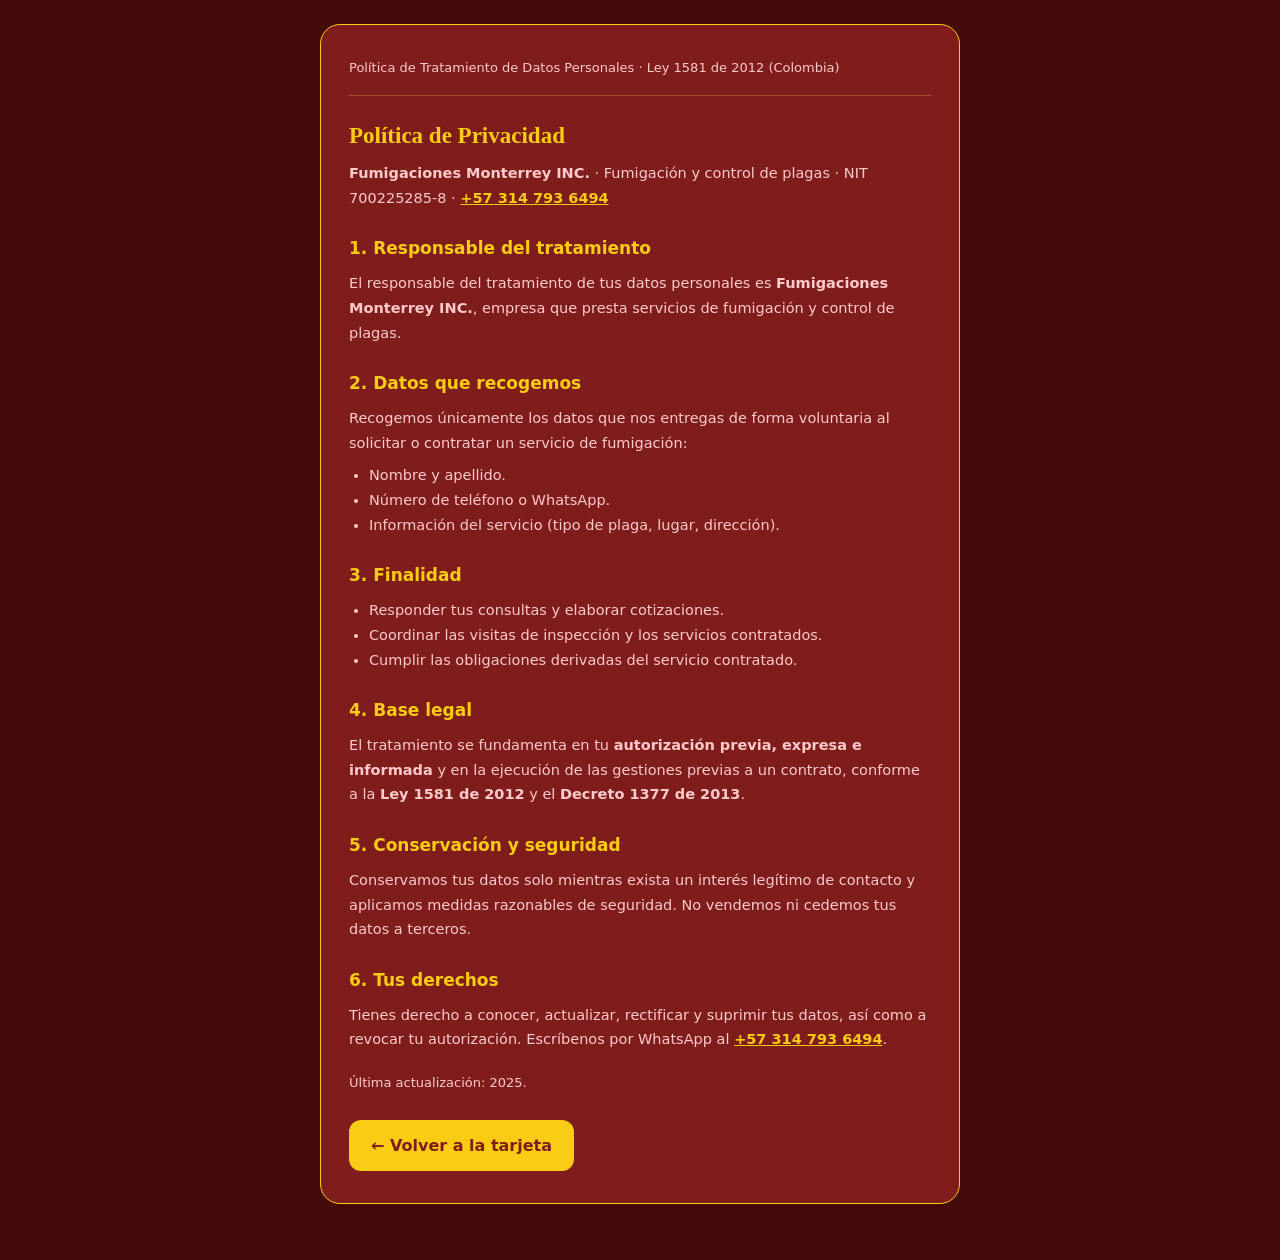
<file: privacidad.html>
<!DOCTYPE html>
<html lang="es">
<head>
  <meta charset="UTF-8" />
  <meta name="viewport" content="width=device-width, initial-scale=1.0" />
  <title>Política de Privacidad — Fumigación Monterrey</title>
  <meta name="robots" content="noindex" />
  <link rel="icon" type="image/png" href="icons/favicon-64.png" />
  <style>
    *{box-sizing:border-box;margin:0;padding:0}
    body{background:#450a0a;color:#e5e5e5;font-family:'Montserrat',system-ui,sans-serif;line-height:1.7;padding:24px 16px 56px;display:flex;justify-content:center}
    .hoja{max-width:640px;background:#7f1d1d;border-radius:20px;padding:32px 28px;border:1px solid #facc15}
    h1{font-size:23px;color:#facc15;margin-bottom:6px;font-family:Georgia,serif}
    h2{font-size:17px;color:#facc15;margin:24px 0 8px}
    p,li{font-size:14.5px;color:#fecaca}
    ul{margin:8px 0 8px 20px}
    a{color:#facc15;font-weight:700}
    .sello{margin-bottom:20px;padding-bottom:16px;border-bottom:1px solid rgba(250,204,21,.3);color:#fecaca;font-size:13px}
    .volver{display:inline-block;margin-top:26px;background:#facc15;color:#7f1d1d;text-decoration:none;font-weight:800;padding:12px 22px;border-radius:12px}
  </style>
    <meta name="description" content="Política de privacidad de Fumigacion Monterrey. Tarjeta digital creada por KONFÍO ZINC.">
    <meta property="og:title" content="Política de privacidad · Fumigacion Monterrey">
    <meta property="og:description" content="Política de privacidad de Fumigacion Monterrey. Tarjeta digital creada por KONFÍO ZINC.">
    <meta property="og:image" content="https://konfiozinc.github.io/card/assets/img/og/og-tarjetas-digitales.png">
    <meta property="og:image:width" content="1200">
    <meta property="og:image:height" content="630">
    <meta property="og:type" content="website">
    <meta property="og:site_name" content="KONFÍO ZINC">
    <meta property="og:locale" content="es_CO">
    <link rel="icon" type="image/svg+xml" href="favicon.svg">
</head>
<body>
  <main class="hoja">
    <p class="sello">Política de Tratamiento de Datos Personales · Ley 1581 de 2012 (Colombia)</p>
    <h1>Política de Privacidad</h1>
    <p><strong>Fumigaciones Monterrey INC.</strong> · Fumigación y control de plagas · NIT 700225285-8 · <a href="https://wa.me/573147936494">+57 314 793 6494</a></p>

    <h2>1. Responsable del tratamiento</h2>
    <p>El responsable del tratamiento de tus datos personales es <strong>Fumigaciones Monterrey INC.</strong>, empresa que presta servicios de fumigación y control de plagas.</p>

    <h2>2. Datos que recogemos</h2>
    <p>Recogemos únicamente los datos que nos entregas de forma voluntaria al solicitar o contratar un servicio de fumigación:</p>
    <ul>
      <li>Nombre y apellido.</li>
      <li>Número de teléfono o WhatsApp.</li>
      <li>Información del servicio (tipo de plaga, lugar, dirección).</li>
    </ul>

    <h2>3. Finalidad</h2>
    <ul>
      <li>Responder tus consultas y elaborar cotizaciones.</li>
      <li>Coordinar las visitas de inspección y los servicios contratados.</li>
      <li>Cumplir las obligaciones derivadas del servicio contratado.</li>
    </ul>

    <h2>4. Base legal</h2>
    <p>El tratamiento se fundamenta en tu <strong>autorización previa, expresa e informada</strong> y en la ejecución de las gestiones previas a un contrato, conforme a la <strong>Ley 1581 de 2012</strong> y el <strong>Decreto 1377 de 2013</strong>.</p>

    <h2>5. Conservación y seguridad</h2>
    <p>Conservamos tus datos solo mientras exista un interés legítimo de contacto y aplicamos medidas razonables de seguridad. No vendemos ni cedemos tus datos a terceros.</p>

    <h2>6. Tus derechos</h2>
    <p>Tienes derecho a conocer, actualizar, rectificar y suprimir tus datos, así como a revocar tu autorización. Escríbenos por WhatsApp al <a href="https://wa.me/573147936494">+57 314 793 6494</a>.</p>

    <p style="margin-top:20px;font-size:13px;color:#fecaca">Última actualización: 2025.</p>
    <a class="volver" href="./">← Volver a la tarjeta</a>
  </main>
</body>
</html>
</file>
